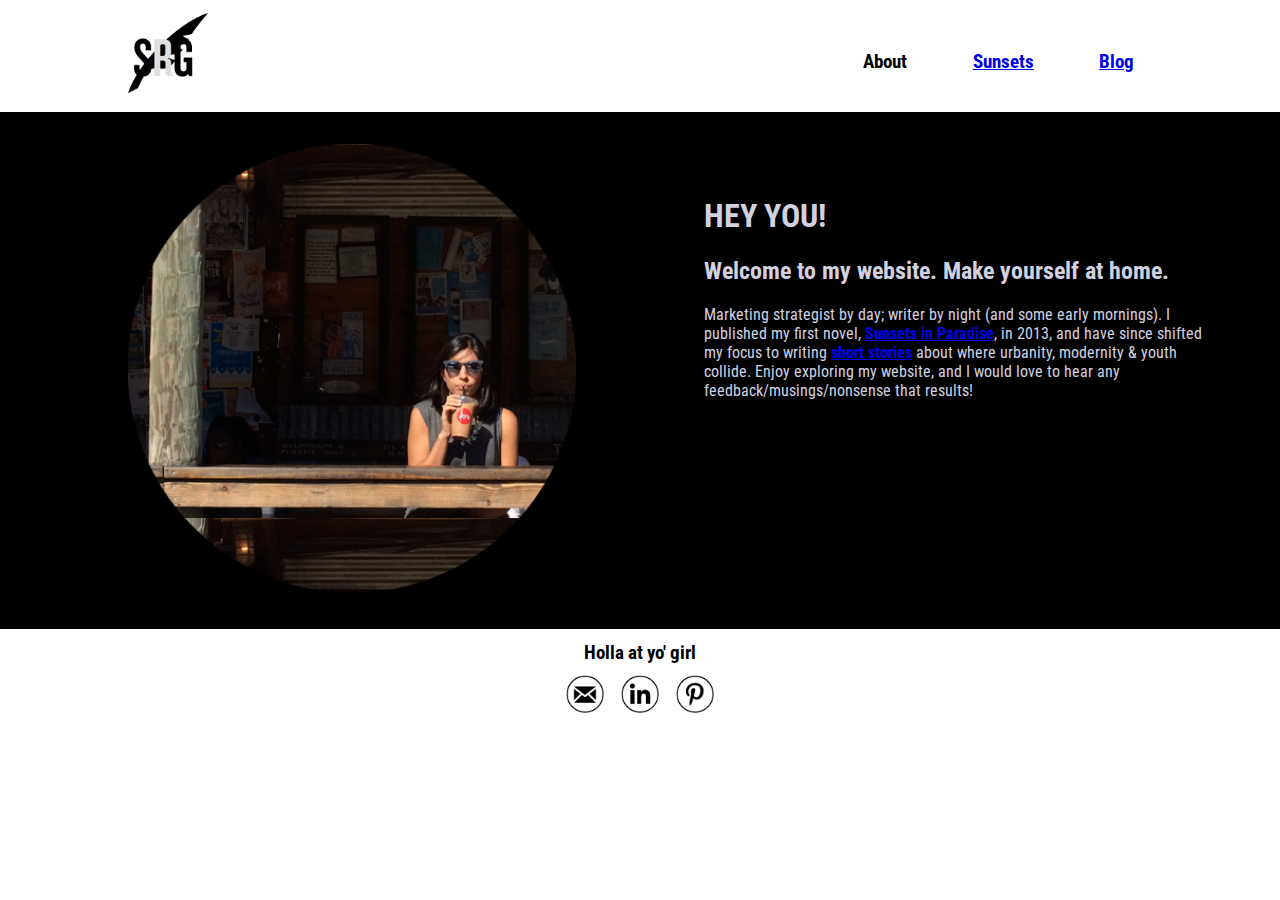
<file: index.html>
<!DOCTYPE html>
<html>
<head>
  <meta charset="UTF-8">
  <meta name="viewport" content="width=device-width, initial-scale=1">
  <title>Sabena Gupta</title>
  <link rel="stylesheet" href="css/normalize.css">
  <link rel="stylesheet" href="css/style.css">
  <link href='https://fonts.googleapis.com/css?family=Roboto+Condensed:400,300,300italic,400italic,700,700italic' rel='stylesheet' type='text/css'>
</head>
<body>
  <div class="header">
    <a href="index.html"><img id="logo" src="images/LogoVector.png" alt="SRG"></a>
    <li class="btn"><a href="#" class="btn-link">&#9776;</a>
      <ul class="menu">
        <a>About</a>
        <a href="sunsets.html">Sunsets</a>
        <a href="blog.html">Blog</a>
      </ul>
    </li>
  </div>

  <div class="main">
    <img id="me" src="images/websiteimg.png" alt="SRG">
    <div id="copy">
      <h1>HEY YOU!</h1>
      <h2>Welcome to my website. Make yourself at home.</h2>
      <p>Marketing strategist by day; writer by night (and some early mornings). I published my first novel, <a href="sunsets.html"><b>Sunsets in Paradise</b></a>, in 2013, and have since shifted my focus to writing <a href="blog.html"><b>short stories</b></a> about where urbanity, modernity & youth collide. Enjoy exploring my website, and I would love to hear any feedback/musings/nonsense that results!</p>
    </div>
  </div>

  <div class="footer">
    <p>Holla at yo' girl</p>
    <div class="social">
      <a href="mailto:sabenagupta@gmail.com" target="_blank"><img href="#" id="iconE" src="images/email.png"></a>
      <a href="https://www.linkedin.com/in/sabenagupta" target="_blank"><img id="iconL" src="images/linkedin.png"></a>
      <a href="https://www.pinterest.com/sabstag/" target="_blank"><img id="iconP" src="images/pin.png"></a>
    </div>
  </div>


  <script src="js/jquery-2.1.4.js"></script>
  <script src="js/index.js"></script>
</body>
</html>
</file>
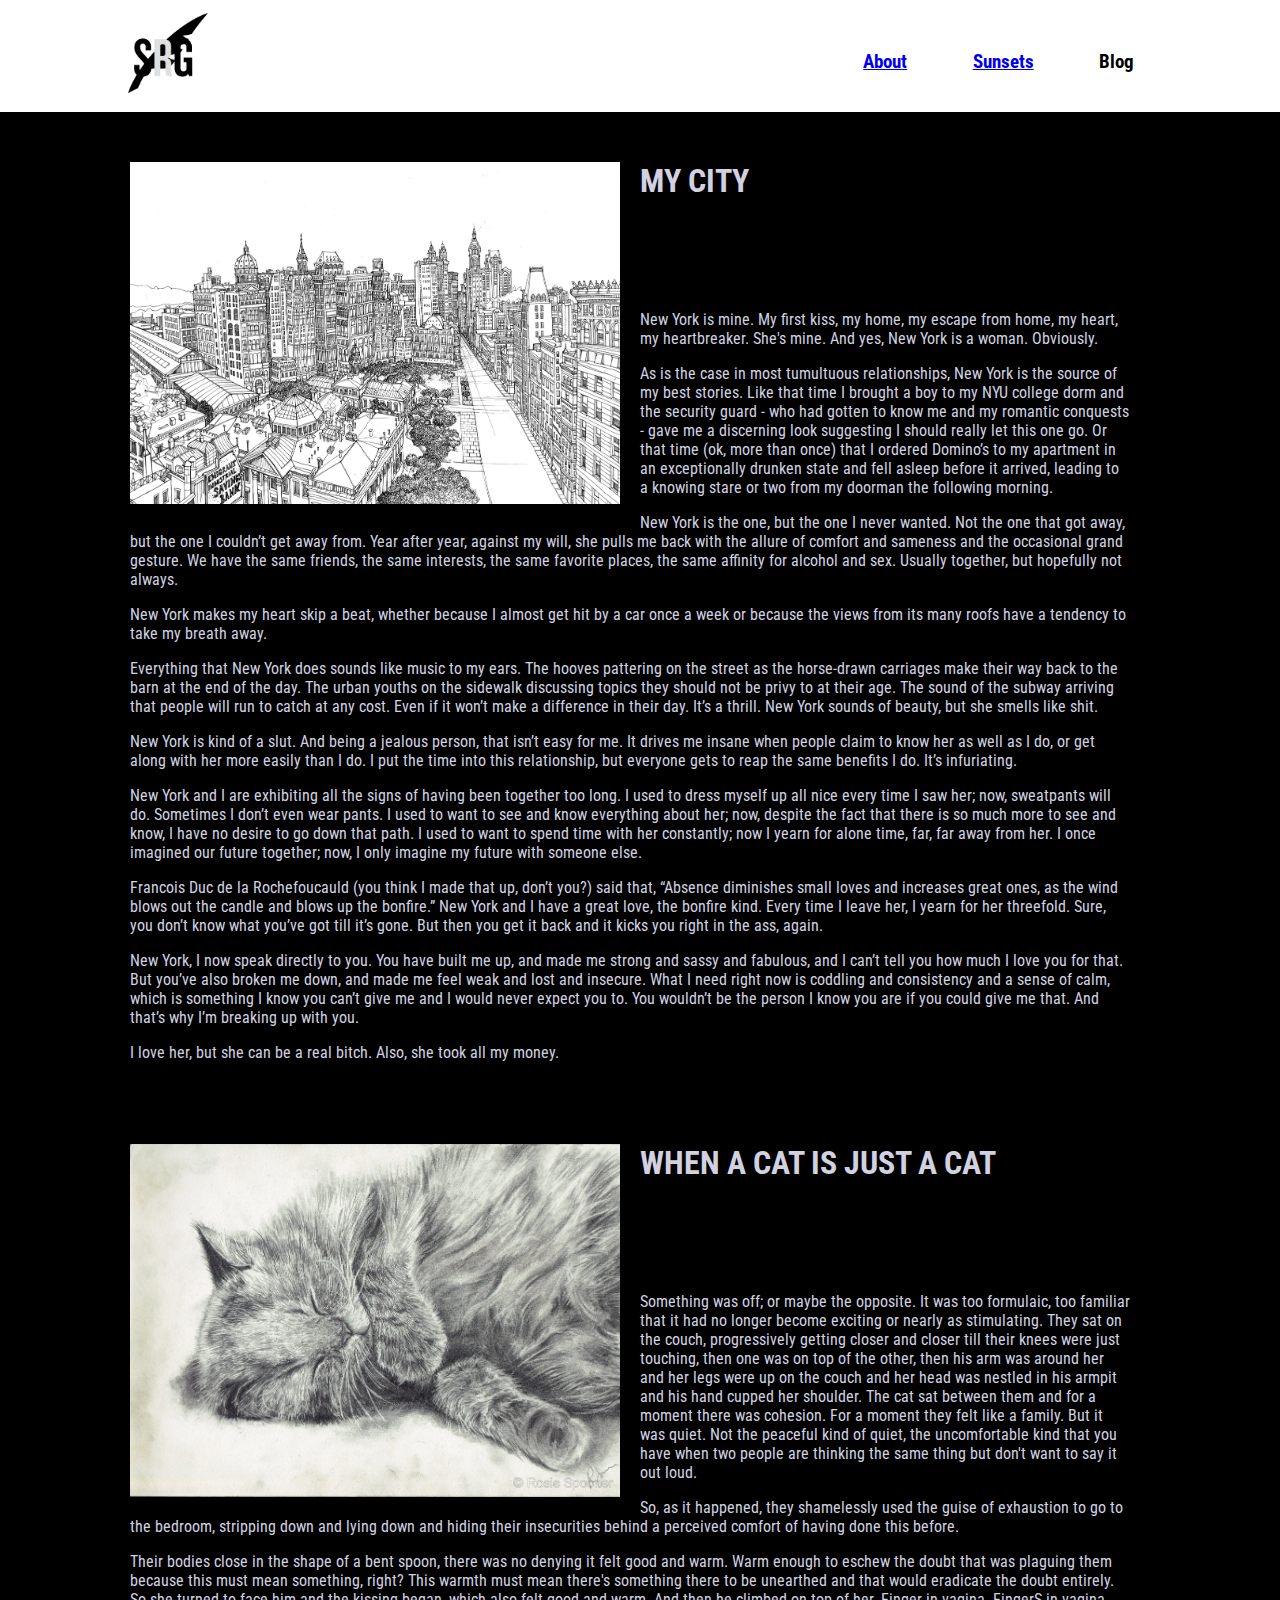
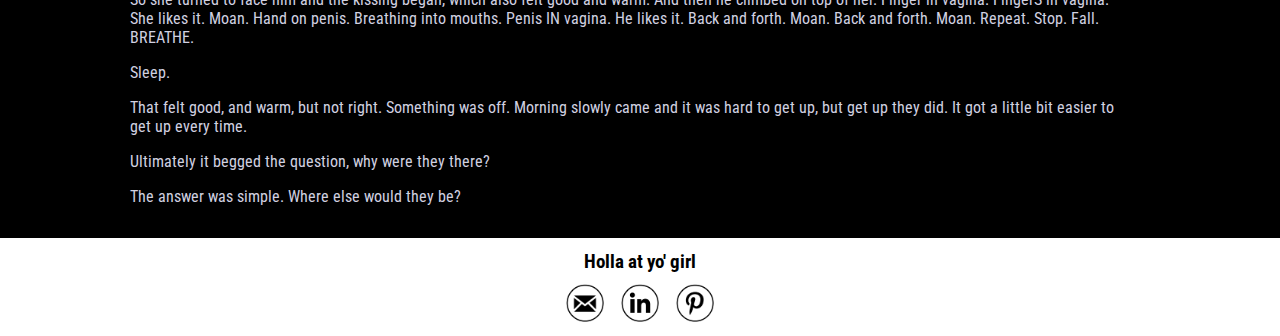
<file: blog.html>
<!DOCTYPE html>
<html>
<head>
  <meta charset="UTF-8">
  <meta name="viewport" content="width=device-width, initial-scale=1">
  <title>Sabena Gupta</title>
  <link rel="stylesheet" href="css/normalize.css">
  <link rel="stylesheet" href="css/blog.css">
  <link href='https://fonts.googleapis.com/css?family=Roboto+Condensed:400,300,300italic,400italic,700,700italic' rel='stylesheet' type='text/css'>
</head>
<body>
  <div class="header">
    <a href="index.html"><img id="logo" src="images/LogoVector.png" alt="SRG"></a>
    <li class="btn"><a href="#" class="btn-link">&#9776;</a>
      <ul class="menu">
        <a href="index.html">About</a>
        <a href="sunsets.html">Sunsets</a>
        <a>Blog</a>
      </ul>
    </li>
  </div>

  <div class="main">
    <div class="post">
      <img src="images/post1.jpg" align="left">
      <div class="postcopy">
        <h1>My City</h1>
        <iframe src="https://embed.spotify.com/?uri=spotify:track:6u0dQik0aif7FQlrhycG1L" width="300" height="80" frameborder="0" allowtransparency="true"></iframe>
        <p>New York is mine. My first kiss, my home, my escape from home, my heart, my heartbreaker. She's mine. And yes, New York is a woman. Obviously.</p>

        <p>As is the case in most tumultuous relationships, New York is the source of my best stories. Like that time I brought a boy to my NYU college dorm and the security guard - who had gotten to know me and my romantic conquests - gave me a discerning look suggesting I should really let this one go. Or that time (ok, more than once) that I ordered Domino’s to my apartment in an exceptionally drunken state and fell asleep before it arrived, leading to a knowing stare or two from my doorman the following morning.</p>

        <p>New York is the one, but the one I never wanted. Not the one that got away, but the one I couldn’t get away from. Year after year, against my will, she pulls me back with the allure of comfort and sameness and the occasional grand gesture. We have the same friends, the same interests, the same favorite places, the same affinity for alcohol and sex. Usually together, but hopefully not always.</p>

        <p>New York makes my heart skip a beat, whether because I almost get hit by a car once a week or because the views from its many roofs have a tendency to take my breath away.</p>

        <p>Everything that New York does sounds like music to my ears. The hooves pattering on the street as the horse-drawn carriages make their way back to the barn at the end of the day. The urban youths on the sidewalk discussing topics they should not be privy to at their age. The sound of the subway arriving that people will run to catch at any cost. Even if it won’t make a difference in their day. It’s a thrill. New York sounds of beauty, but she smells like shit.</p>

        <p>New York is kind of a slut. And being a jealous person, that isn’t easy for me. It drives me insane when people claim to know her as well as I do, or get along with her more easily than I do. I put the time into this relationship, but everyone gets to reap the same benefits I do. It’s infuriating.</p>

        <p>New York and I are exhibiting all the signs of having been together too long. I used to dress myself up all nice every time I saw her; now, sweatpants will do. Sometimes I don’t even wear pants. I used to want to see and know everything about her; now, despite the fact that there is so much more to see and know, I have no desire to go down that path. I used to want to spend time with her constantly; now I yearn for alone time, far, far away from her. I once imagined our future together; now, I only imagine my future with someone else.</p>

        <p>Francois Duc de la Rochefoucauld (you think I made that up, don’t you?) said that, “Absence diminishes small loves and increases great ones, as the wind blows out the candle and blows up the bonfire.” New York and I have a great love, the bonfire kind. Every time I leave her, I yearn for her threefold. Sure, you don’t know what you’ve got till it’s gone. But then you get it back and it kicks you right in the ass, again.</p> 

        <p>New York, I now speak directly to you. You have built me up, and made me strong and sassy and fabulous, and I can’t tell you how much I love you for that. But you’ve also broken me down, and made me feel weak and lost and insecure. What I need right now is coddling and consistency and a sense of calm, which is something I know you can’t give me and I would never expect you to. You wouldn’t be the person I know you are if you could give me that. And that’s why I’m breaking up with you.</p>

        <p>I love her, but she can be a real bitch. Also, she took all my money.</p>
      </div>
      
    </div>
    <div class="post">
      <img src="images/post2.jpg" align="left">
      <div>
        <h1>When A Cat Is Just A Cat</h1>
        <iframe src="https://embed.spotify.com/?uri=spotify:track:0efT4YKQLQx2YHbp6vgRX8" width="300" height="80" frameborder="0" allowtransparency="true"></iframe>
        <p>Something was off; or maybe the opposite. It was too formulaic, too familiar that it had no longer become exciting or nearly as stimulating. They sat on the couch, progressively getting closer and closer till their knees were just touching, then one was on top of the other, then his arm was around her and her legs were up on the couch and her head was nestled in his armpit and his hand cupped her shoulder. The cat sat between them and for a moment there was cohesion. For a moment they felt like a family. But it was quiet. Not the peaceful kind of quiet, the uncomfortable kind that you have when two people are thinking the same thing but don't want to say it out loud.</p>

        <p>So, as it happened, they shamelessly used the guise of exhaustion to go to the bedroom, stripping down and lying down and hiding their insecurities behind a perceived comfort of having done this before.</p>

        <p>Their bodies close in the shape of a bent spoon, there was no denying it felt good and warm. Warm enough to eschew the doubt that was plaguing them because this must mean something, right? This warmth must mean there's something there to be unearthed and that would eradicate the doubt entirely. So she turned to face him and the kissing began, which also felt good and warm. And then he climbed on top of her. Finger in vagina. FingerS in vagina. She likes it. Moan. Hand on penis. Breathing into mouths. Penis IN vagina. He likes it. Back and forth. Moan. Back and forth. Moan. Repeat. Stop. Fall. BREATHE.</p>

        <p>Sleep.</p>

        <p>That felt good, and warm, but not right. Something was off. Morning slowly came and it was hard to get up, but get up they did. It got a little bit easier to get up every time.</p>

        <p>Ultimately it begged the question, why were they there? </p>

        <p>The answer was simple. Where else would they be?</p>
      </div>
      
    </div>
  </div>

  <div class="footer">
    <p>Holla at yo' girl</p>
    <div class="social">
      <a href="mailto:sabenagupta@gmail.com" target="_blank"><img href="#" id="iconE" src="images/email.png"></a>
      <a href="https://www.linkedin.com/in/sabenagupta" target="_blank"><img id="iconL" src="images/linkedin.png"></a>
      <a href="https://www.pinterest.com/sabstag/" target="_blank"><img id="iconP" src="images/pin.png"></a>
    </div>
  </div>


  <script src="js/jquery-2.1.4.js"></script>
  <script src="js/index.js"></script>
</body>
</html>
</file>
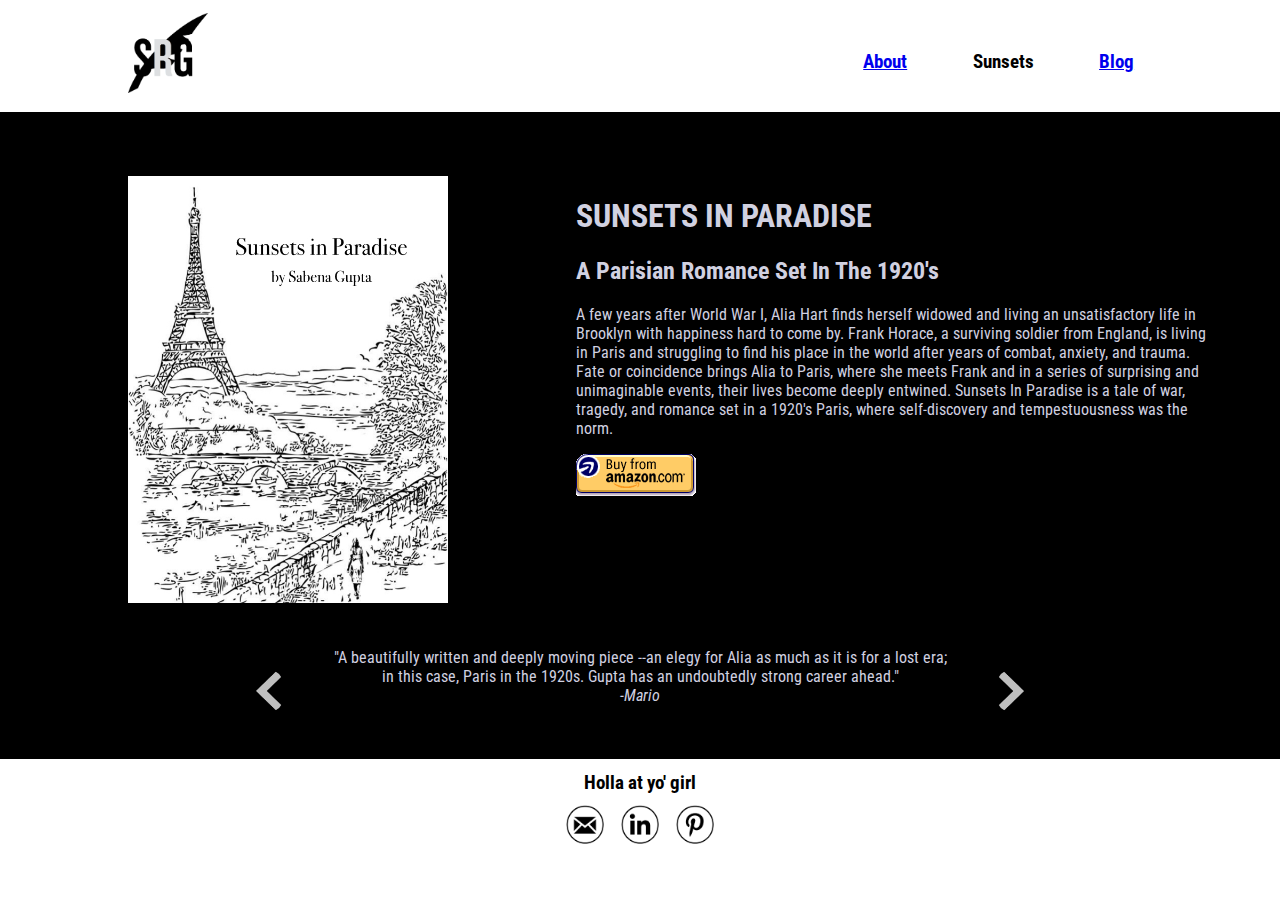
<file: sunsets.html>
<!DOCTYPE html>
<html>
<head>
  <meta charset="UTF-8">
  <meta name="viewport" content="width=device-width, initial-scale=1">
  <title>Sabena Gupta</title>
  <link rel="stylesheet" href="css/normalize.css">
  <link rel="stylesheet" href="css/sunsets.css">
  <link href='https://fonts.googleapis.com/css?family=Roboto+Condensed:400,300,300italic,400italic,700,700italic' rel='stylesheet' type='text/css'>
</head>
<body>
  <div class="header">
    <a href="index.html"><img id="logo" src="images/LogoVector.png" alt="SRG"></a>
    <li class="btn"><a href="#" class="btn-link">&#9776;</a>
      <ul class="menu">
        <a href="index.html">About</a>
        <a>Sunsets</a>
        <a href="blog.html">Blog</a>
      </ul>
    </li>
  </div>

  <div class="main">
    <img id="cover" src="images/CoverSIP.001.jpg" alt="SRG">
    <div id="copy">
        <h1>SUNSETS IN PARADISE</h1>
        <h2>A Parisian Romance Set In The 1920's</h2>
        <p>A few years after World War I, Alia Hart finds herself widowed and living an unsatisfactory life in Brooklyn with happiness hard to come by. Frank Horace, a surviving soldier from England, is living in Paris and struggling to find his place in the world after years of combat, anxiety, and trauma. Fate or coincidence brings Alia to Paris, where she meets Frank and in a series of surprising and unimaginable events, their lives become deeply entwined. Sunsets In Paradise is a tale of war, tragedy, and romance set in a 1920's Paris, where self-discovery and tempestuousness was the norm.</p>
        <a href="http://www.amazon.com/Sunsets-Paradise-Sabena-Gupta-ebook/dp/B00I3UH5TI/ref=asap_bc?ie=UTF8" target="_blank"><img id="amazon" src="images/amazon.gif" alt="Amazon"></a>
    </div>
    <div class="reviews">
      <div class="arrow">
        <img class="arrowprev" src="images/left-arrow.png">
        <img class="arrownext" src="images/right-arrow.png">
      </div>
      <div class="review active">"A beautifully written and deeply moving piece --an elegy for Alia as much as it is for a lost era; in this case, Paris in the 1920s. Gupta has an undoubtedly strong career ahead." <span>-Mario</span></div>
      <div class="review">"The characters are extremely well developed with depth of emotions, and they are interconnected when and in ways you least expect. Beyond just being a beautiful and mesmerizing story, it's an informed homage to a forgotten era. LOVED it!" <span>-Laura</span></div>
      <div class="review">"The characters were well developed and the story line continuously surprised me. For days after I read the last words on the page I was still transported into the world of 1920s Paris.I am so looking forward to her next piece of work." <span>-Stephanie</span></div>
      <div class="review">"This book is great. It is very entertaining, yet gut wrenching at the same time. You really feel for the characters Gupta creates." <span>-Sara</span></div>
    </div>
  </div>


  <div class="footer">
    <p>Holla at yo' girl</p>
    <div class="social">
      <a href="mailto:sabenagupta@gmail.com" target="_blank"><img href="#" id="iconE" src="images/email.png"></a>
      <a href="https://www.linkedin.com/in/sabenagupta" target="_blank"><img id="iconL" src="images/linkedin.png"></a>
      <a href="https://www.pinterest.com/sabstag/" target="_blank"><img id="iconP" src="images/pin.png"></a>
    </div>
  </div>


  <script src="js/jquery-2.1.4.js"></script>
  <script src="js/index.js"></script>

</body>
</html>
</file>
<file: css/style.css>
*, *:before, *:after {
  -moz-box-sizing: border-box;
  -webkit-box-sizing: border-box;
  box-sizing: border-box;
}

html {
  font-size: 16px;
  font-family: 'Roboto Condensed', 'sans-serif';
}

.header{
  width: 100%;
  background-color: white;
  height: 7em;
}

#logo{
  width: 5em;
  float: left;
  margin: .8em 0 0 10%;
}

ul{
  font-size: 1.2em;
  font-weight: 700;
  float: right;
  margin: 2.6em 9% 0 0;
}

.header li{
  list-style-type: none;
}

.menu a{
  padding: 1.6em;
  display: inline;
}

.btn .menu {
  display: block;
}

.btn-link {
  display: none;
}

.main{
  background-color: black;
  width: 100%;
}

#me{
  width: 35%;
  margin: 2em 0% 2em 10%;
}

#copy{
  width: 40%;
  font-size: 1em;
  float: right;
  color: #d1d1e0;
  margin: 5%;
}

.footer {
  text-align: center;
}

.footer p {
  font-size: 1.2em;
  font-weight: 700;
  padding: .6em;
  margin: 0 auto;
}

#iconE, #iconP, #iconL{
  width: 3%;
  margin: 0 .5% .6em .5%;
  -webkit-transition: -webkit-transform .8s ease-in-out;
  transition: transform .8s ease-in-out;
}

#iconE:hover, #iconL:hover, #iconP:hover{
  -webkit-transform: rotate(360deg);
  transform: rotate(360deg);
}

@media only screen and (max-width: 900px){
  html{
    font-size: 14px;
  }

  .footer{
    clear: right;
  }

  .main{
    overflow: auto;
  }

  #iconE, #iconP, #iconL{
    width: 5%;
  }
}

@media only screen and (max-width: 600px){
  #me{
    width: 50%;
    margin: 1em 25%;
  }

  #copy{
    text-align: center;
    width: 90%;
    float: none;
  }

  #iconE, #iconP, #iconL{
    width: 7%;
  }
}

@media only screen and (max-width: 500px){

  ul {
    margin: 0;
    padding: 0;
    list-style: none;
    overflow: hidden;;
  }

  .btn .menu {
    display: none;
  }

  .btn:hover .menu {
    display: block;
  }

  .btn-link {
    display: block;
    float: right;
    padding: 18px 30px;
    cursor: pointer;
  }

  .menu a{
    display: block;
    padding: 1em;
  }


}
</file>
<file: css/blog.css>
*, *:before, *:after {
  -moz-box-sizing: border-box;
  -webkit-box-sizing: border-box;
  box-sizing: border-box;
}

html {
  font-size: 16px;
  font-family: 'Roboto Condensed', 'sans-serif';
}

.header{
  width: 100%;
  background-color: white;
  height: 7em;
}

#logo{
  width: 5em;
  float: left;
  margin: .8em 0 0 10%;
}

ul{
  font-size: 1.2em;
  font-weight: 700;
  float: right;
  margin: 2.6em 9% 0 0;
}

.header li{
  list-style-type: none;
}

.menu a{
  padding: 1.6em;
  display: inline;
}

.btn .menu {
  display: block;
}

.btn-link {
  display: none;
}

.main{
  background-color: black;
  overflow: auto;
  width: 100%;
}

.post{
  color: #d1d1e0;
  display: inline;
}

.post img{
  padding: 50px 20px 20px 130px;
  width: 50%;
}

.post h1{
  margin: 0;
  padding-top: 50px;
  padding-bottom: 10px;
  text-transform: uppercase;
}

.post p{
  padding: 0px 150px 0px 130px;
  font-size: 1em;
}

.post p:last-child{
  margin-bottom: 0;
  padding-bottom: 2em;
}

.footer {
  text-align: center;
}

.footer p {
  font-size: 1.2em;
  font-weight: 700;
  padding: .6em;
  margin: 0 auto;
}

#iconE, #iconP, #iconL{
  width: 3%;
  margin: 0 .5% .6em .5%;
  -webkit-transition: -webkit-transform .8s ease-in-out;
  transition: transform .8s ease-in-out;
}

#iconE:hover, #iconL:hover, #iconP:hover{
  -webkit-transform: rotate(360deg);
  transform: rotate(360deg);
}

@media only screen and (max-width: 900px){
  html{
    font-size: 14px;
  }

  .footer{
    clear: right;
  }

  #iconE, #iconP, #iconL{
    width: 5%;
  }
}

@media only screen and (max-width: 600px){
  .post img{
    width: 100%;
    padding: 10%;
    padding-bottom: 2em;
  }

  .post h1{
    padding-left: 10%
  }

  .post p{
    padding: 0 10%;
  }

  #iconE, #iconP, #iconL{
    width: 7%;
  }

  iframe{
    padding-left: 4em;
  }
}

@media only screen and (max-width: 480px){

  ul {
    margin: 0;
    padding: 0;
    list-style: none;
    overflow: hidden;
  }

  .btn .menu {
    display: none;
  }

  .btn:hover .menu {
    display: block;
  }

  .btn-link {
    display: block;
    float: right;
    padding: 18px 30px;
    cursor: pointer;
  }

  .menu a{
    display: block;
    padding: 1em;
  }

  iframe{
    padding-left: 3em;
  }

}
</file>
<file: css/sunsets.css>
*, *:before, *:after {
  -moz-box-sizing: border-box;
  -webkit-box-sizing: border-box;
  box-sizing: border-box;
}

html {
  font-size: 16px;
  font-family: 'Roboto Condensed', 'sans-serif';
}

.header{
  width: 100%;
  background-color: white;
  height: 7em;
}

#logo{
  width: 5em;
  float: left;
  margin: .8em 0 0 10%;
}

ul{
  font-size: 1.2em;
  font-weight: 700;
  float: right;
  margin: 2.6em 9% 0 0;
}

.header li{
  list-style-type: none;
}

.menu a{
  padding: 1.6em;
  display: inline;
}

.btn .menu {
  display: block;
}

.btn-link {
  display: none;
}

.main{
  background-color: black;
  overflow: auto;
  width: 100%
}

#cover{
  display: inline;
  max-width: 100%;
  width: 25%;
  margin: 4em 0% 2em 10%;
}

#copy{
  width: 50%;
  font-size: 1em;
  float: right;
  color: #d1d1e0;
  margin: 5%;
}

.arrowprev {
  width: 2%;
  float: left;
  margin-left: 20%;
  margin-top: 2em;
}
.arrownext {
  width: 2%;
  float: right;
  margin-right: 20%;
  margin-top: 2em;
}
.arrow img {
  cursor: pointer;
  border-radius: 10px;
}

.reviews {
  width: 100%;
  float: right;
  position: relative;
  font-size: 1em;
  color: #d1d1e0;
  margin: auto;
  padding-bottom: 3em;
}
.review {
  display: none;
  padding: .6em 10%;
  border-radius: 10px;
  left: 0;
  right: 0;
  margin: auto;
}

.active {
  text-align: center;
  display: block;
  position: absolute;
  padding: .6em 1%;
  margin: auto;
  width: 50%;
}

span{
  font-style: italic;
  display: block;
}

.footer {
  text-align: center;
}

.footer p {
  font-size: 1.2em;
  font-weight: 700;
  padding: .6em;
  margin: 0 auto;
}

#iconE, #iconP, #iconL{
  width: 3%;
  margin: 0 .5% .6em .5%;
  -webkit-transition: -webkit-transform .8s ease-in-out;
  transition: transform .8s ease-in-out;
}

#iconE:hover, #iconL:hover, #iconP:hover{
  -webkit-transform: rotate(360deg);
  transform: rotate(360deg);
}

@media only screen and (max-width: 900px){
  html{
    font-size: 14px;
  }

  .footer{
    clear: right;
  }

  .main{
    overflow: auto;
  }

  #iconE, #iconP, #iconL{
    width: 5%;
  }
}

@media only screen and (max-width: 600px){
  #cover{
    width: 50%;
    margin: 1em 25%;
  }

  #copy{
    text-align: center;
    width: 90%;
    float: none;
  }

  #iconE, #iconP, #iconL{
    width: 7%;
  }
}

@media only screen and (max-width: 480px){

  ul {
    margin: 0;
    padding: 0;
    list-style: none;
    overflow: hidden;
  }

  .btn .menu {
    display: none;
  }

  .btn:hover .menu {
    display: block;
  }

  .btn-link {
    display: block;
    float: right;
    padding: 18px 30px;
    cursor: pointer;
  }

  .menu a{
    display: block;
    padding: 1em;
  }

  .reviews{
    padding-bottom: 9em;
  }


}
</file>
